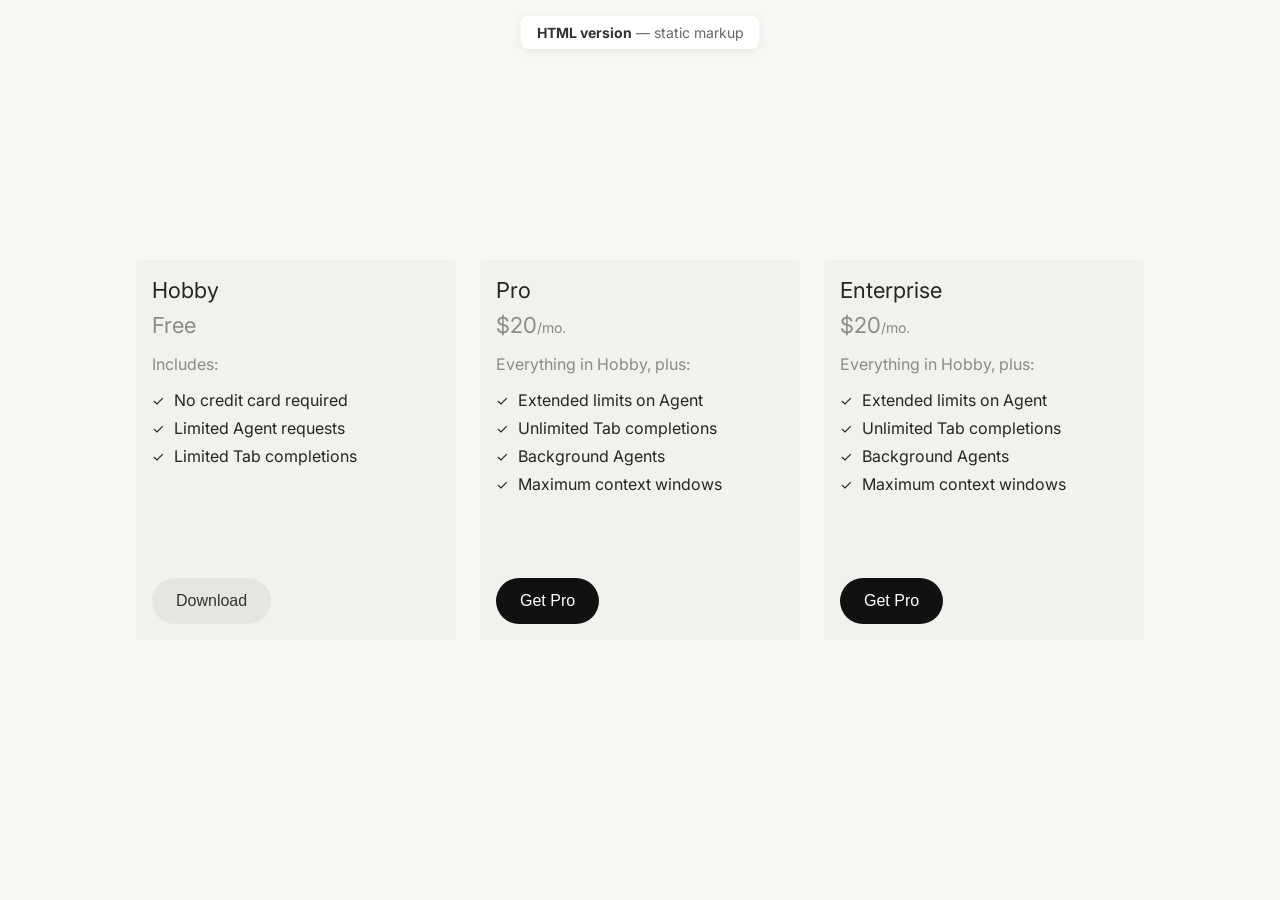
<file: index.html>
<!DOCTYPE html>
<html lang="en">
<head>
    <!-- Document setup -->
    <meta charset="UTF-8">
    <meta name="viewport" content="width=device-width, initial-scale=1.0">
    <title>Pricing Plans — HTML version</title>

    <!-- Fonts — Inter (400–700). Preconnect speeds up the first paint. -->
    <link rel="preconnect" href="https://fonts.googleapis.com">
    <link rel="preconnect" href="https://fonts.gstatic.com" crossorigin>
    <link href="https://fonts.googleapis.com/css2?family=Inter:wght@400;500;600;700&display=swap" rel="stylesheet">

    <!-- Styles — all visual rules live in styles.css -->
    <link rel="stylesheet" href="styles.css">
</head>
<body>

    <!-- Dev label — fixed badge at top; not part of the pricing UI -->
    <p class="page-label"><strong>HTML version</strong> — static markup</p>

    <!-- Cards row — horizontal group of three pricing cards -->
    <div class="cards-container">

        <!-- ── Hobby card ── -->
        <div class="card">
            <!-- Top section — plan name, price, and features -->
            <div class="card-top">
                <h3 class="card-title">Hobby</h3>
                <p class="card-price">
                    <!-- Single price line (no period suffix for "Free") -->
                    <span class="card-price-amount">Free</span>
                </p>
                <div class="card-content">
                    <p class="includes-text">Includes:</p>
                    <!-- Feature list — checkmark + label per row -->
                    <ul class="features-list">
                        <li>
                            <span class="checkmark">✓</span>
                            No credit card required
                        </li>
                        <li>
                            <span class="checkmark">✓</span>
                            Limited Agent requests
                        </li>
                        <li>
                            <span class="checkmark">✓</span>
                            Limited Tab completions
                        </li>
                    </ul>
                </div>
            </div>
            <!-- CTA — secondary button (light gray pill) -->
            <button class="download-button secondary">Download</button>
        </div>

        <!-- ── Pro card ── -->
        <div class="card">
            <div class="card-top">
                <h3 class="card-title">Pro</h3>
                <p class="card-price">
                    <!-- Split price — large amount + smaller "/mo." suffix -->
                    <span class="card-price-amount">$20</span>
                    <span class="card-price-period">/mo.</span>
                </p>
                <div class="card-content">
                    <p class="includes-text">Everything in Hobby, plus:</p>
                    <ul class="features-list">
                        <li>
                            <span class="checkmark">✓</span>
                            Extended limits on Agent
                        </li>
                        <li>
                            <span class="checkmark">✓</span>
                            Unlimited Tab completions
                        </li>
                        <li>
                            <span class="checkmark">✓</span>
                            Background Agents
                        </li>
                        <li>
                            <span class="checkmark">✓</span>
                            Maximum context windows
                        </li>
                    </ul>
                </div>
            </div>
            <!-- CTA — primary button (dark fill, white text) -->
            <button class="download-button primary">Get Pro</button>
        </div>

        <!-- ── Enterprise card ── -->
        <div class="card">
            <div class="card-top">
                <h3 class="card-title">Enterprise</h3>
                <p class="card-price">
                    <span class="card-price-amount">$20</span>
                    <span class="card-price-period">/mo.</span>
                </p>
                <div class="card-content">
                    <p class="includes-text">Everything in Hobby, plus:</p>
                    <ul class="features-list">
                        <li>
                            <span class="checkmark">✓</span>
                            Extended limits on Agent
                        </li>
                        <li>
                            <span class="checkmark">✓</span>
                            Unlimited Tab completions
                        </li>
                        <li>
                            <span class="checkmark">✓</span>
                            Background Agents
                        </li>
                        <li>
                            <span class="checkmark">✓</span>
                            Maximum context windows
                        </li>
                    </ul>
                </div>
            </div>
            <button class="download-button primary">Get Pro</button>
        </div>

    </div>
</body>
</html>
</file>
<file: styles.css>
/* ==========================================================================
   Global reset
   Removes default browser spacing so layout starts from a clean slate.
   ========================================================================== */

* {
    margin: 0;
    padding: 0;
    box-sizing: border-box;
}


/* ==========================================================================
   Page canvas
   Centers the card row on a warm off-white background.
   ========================================================================== */

body {
    font-family: 'Inter', -apple-system, BlinkMacSystemFont, 'Segoe UI', Roboto, sans-serif;
    background-color: #f7f7f4;   /* page background */
    display: flex;
    justify-content: center;
    align-items: center;
    min-height: 100vh;
    padding: 20px;               /* breathing room on small screens */
}


/* ==========================================================================
   Cards row
   Three cards side-by-side with even spacing between them.
   ========================================================================== */

.cards-container {
    display: flex;
    flex-direction: row;
    gap: 24px;                   /* space between cards */
    flex-wrap: nowrap;
    justify-content: center;
    align-items: flex-start;
}


/* ==========================================================================
   Card shell
   Fixed-width column; button sits at the bottom via margin-top: auto.
   ========================================================================== */

.card {
    display: flex;
    flex-direction: column;
    min-height: 380px;
    background-color: #f2f1ed;   /* card surface — slightly darker than page */
    border-radius: 4px;
    padding: 16px;
    width: 320px;
    flex-shrink: 0;              /* cards keep their width in the row */
}

.card-top {
    display: flex;
    flex-direction: column;
}


/* ==========================================================================
   Card typography — title & price
   ========================================================================== */

.card-title {
    font-size: 22px;
    line-height: 28px;
    font-weight: 400;
    color: #26251e;              /* primary text */
    margin-bottom: 8px;
}

.card-price {
    font-size: 20px;
    color: rgba(38, 37, 30, 0.5); /* muted price line */
    display: inline-flex;
    align-items: baseline;       /* aligns "$20" and "/mo." on one baseline */
}

.card-price-amount {
    font-size: 22px;
    font-weight: 400;
    color: rgba(38, 37, 30, 0.5);
}

.card-price-period {
    font-size: 14px;             /* smaller suffix after the dollar amount */
    color: rgba(38, 37, 30, 0.5);
}


/* ==========================================================================
   Card content — includes label & feature list
   ========================================================================== */

.card-content {
    margin-bottom: 32px;         /* gap above the CTA button */
}

.includes-text {
    font-size: 16px;
    color: rgba(38, 37, 30, 0.5); /* secondary / helper text */
    margin: 16px 0px;
}

.features-list {
    list-style: none;            /* hides default bullet dots */
    padding: 0;
}

.features-list li {
    display: flex;
    align-items: center;
    margin-bottom: 8px;          /* vertical rhythm between rows */
    font-size: 16px;
    color: #26251e;
}

.checkmark {
    color: #26251e;
    font-size: 14px;
    margin-right: 10px;          /* space between ✓ and feature text */
    font-weight: 400;
}


/* ==========================================================================
   Buttons — pill-shaped CTAs at the bottom of each card
   Base: .download-button  |  Variants: .primary, .secondary, .tertiary
   ========================================================================== */

.download-button {
    margin-top: auto;            /* pushes button to the bottom of the card */
    width: fit-content;
    background-color: #e6e5e0;   /* default / secondary fill */
    border: none;
    border-radius: 999px;        /* full pill shape */
    padding: 14px 24px;
    font-size: 16px;
    font-weight: 500;
    color: #333;
    cursor: pointer;
    transition: background-color 0.2s ease;
}

.download-button:hover {
    background-color: #D8D6CE;
}

.download-button:active {
    background-color: #D8D6CE;
}

/* Primary — dark fill, used on Pro & Enterprise */
.download-button.primary {
    background-color: #111;
    color: #fff;
}

.download-button.primary:hover {
    background-color: #333;
}

.download-button.primary:active {
    background-color: #333;
}

/* Tertiary — outlined style (available but unused in index.html) */
.download-button.tertiary {
    background-color: transparent;
    color: #333;
    border: 1px solid #aeaa9f;
}

.download-button.tertiary:hover {
    background-color: #e5e2d9;
}

.download-button.tertiary:active {
    background-color: #e5e2d9;
}


/* ==========================================================================
   Dev label
   Fixed badge for identifying this page version — not part of the design.
   ========================================================================== */

.page-label {
    position: fixed;
    top: 16px;
    left: 50%;
    transform: translateX(-50%);
    font-size: 14px;
    color: #666;
    background: #fff;
    padding: 8px 16px;
    border-radius: 8px;
    box-shadow: 0 2px 8px rgba(0,0,0,0.08);
}

.page-label strong {
    color: #333;
}
</file>
